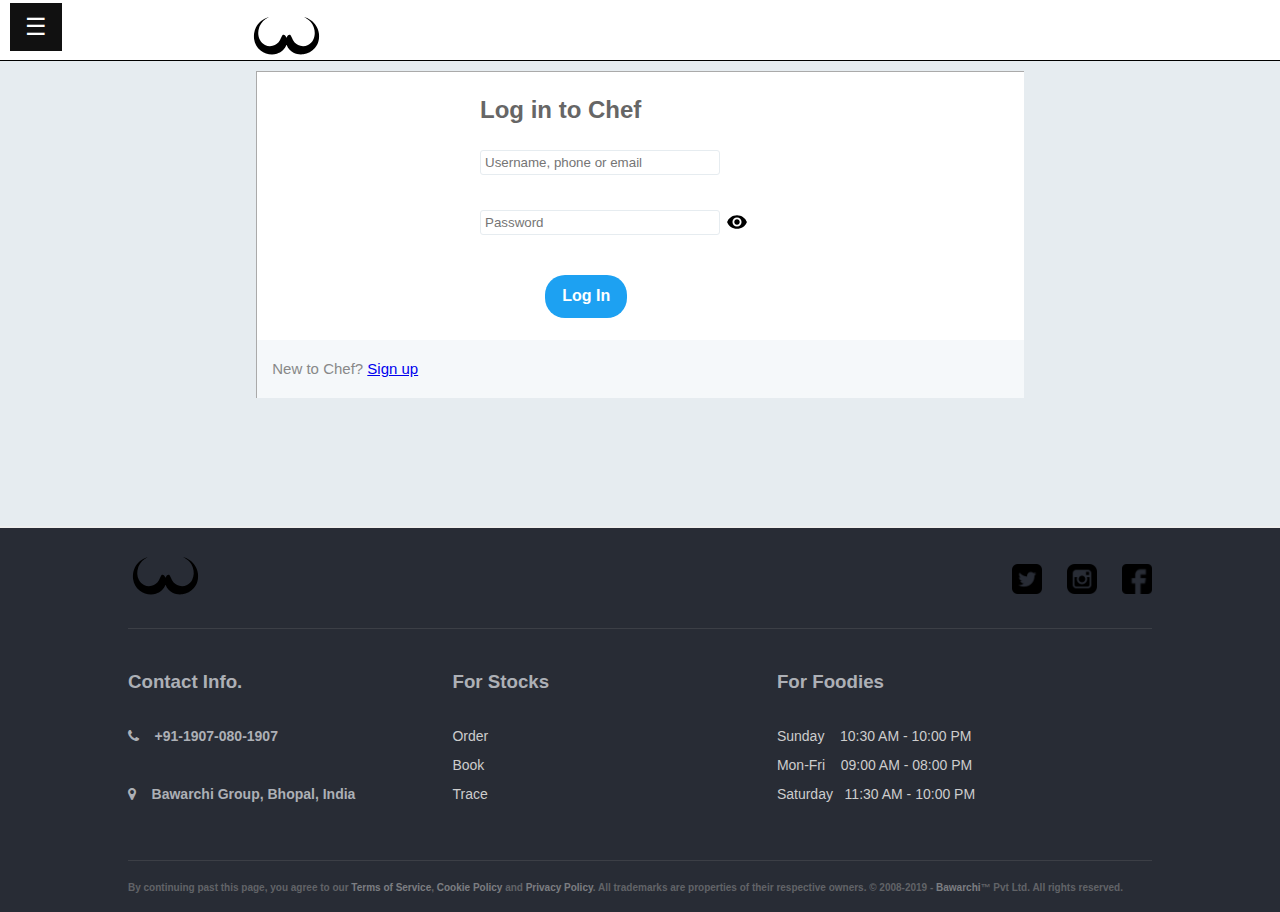
<file: html/login.html>
<!DOCTYPE html>
<html>
<head>
	<title>Login</title>
    
    <meta charset="UTF-8">
    <meta name="viewport" content="width=device-width, initial-scale=1.0">
    <meta http-equiv="X-UA-Compatible" content="ie=edge">
    
    <link rel="icon" href="..\img\moochlogo.png">  
    <link rel="stylesheet" type="text/css" href="../css/animate.css">  
    <link rel="stylesheet" type="text/css" href="https://stackpath.bootstrapcdn.com/font-awesome/4.7.0/css/font-awesome.min.css" >
    <link rel="stylesheet" type="text/css" href="../css/chef.css">
    <link rel="stylesheet" type="text/css" href="../css/style.css">

  
  
  <script type="text/javascript" src="..\js\jquery-3.4.1.js"></script>
  <script type="text/javascript" src="..\js\chef-user.js"></script>
  <script type="text/javascript" src="..\js\chef.js"></script>


</head>
<style>




</style>	
<body >

<div id="mySidebar" class="sidebar">
  <a href="javascript:void(0)" class="closebtn" onclick="closeNav()">×</a>
  <a href="../html/Home.html">Home</a>
 
  <a href="#footer" onclick="closeNav()">Contact</a>
</div>

<header id="main">

  <button class="openbtn" onclick="openNav()">☰</button>  
  <a href="../html/home.html">  <img class="animated bounceInLeft  "  id="logo" src="../img/svg/logotxt-bw.svg" ></a>

</header>


<div  id="frame">
	<form id="from">
<div id="LoginContainer">

			<h2>Log in to Chef</h2>

 			<input type="text" id="usr" placeholder="Username, phone or email " >
		 	<input type="password" id="pwd" placeholder="Password"><img id="eye" src="..\img\svg\eye.svg"><br>
		 	<a   class="btn" id="btnLogin">Log In</a><span id="txt"></span> 		
</div>



	
<div id="SignUpContainer" >
<form>
			<h2  >SignUp to Chef</h2>
			<div id="inName">
	<input  id="inFn" 		type="text" placeholder="First Name">
	<input  id="inLn"  		type="text" placeholder="Last Name">
	</div>
	
	<input class="input" id="email" 	type="email" placeholder="xyz@mail.com">
   
   	<input  id="inGM" 	 	type="radio" name="gender"  value="Male" ><label   id="lblM" for="inGM">Male</label>
   	<input  id="inGF" 	 	type="radio" name="gender"  value="Female" ><label id="lblF" for="inGF">Female</label> 

   	<input class="input" id="dateofbirth" 				type="date" name="DOB" max="2002-01-01">
	<div><input class="input"  				type="password" minlength="8" id="pwd1" placeholder="Password"><img id="pwd1img" > </div>
	<div><input class="input"  				type="password" minlength="8" id="pwd2" placeholder="Confirm Password"><img id="pwd2img" ></div>
	<div id="captchaTag" >			
		<span id="captcha"></span>
		<input type="text" id="chkcaptcha"  placeholder="Insert captcha" >
		<img id="captchaimg" >
	</div>	
	<a class="btn" id="btnSignUp">Sign Up</a>
	
			
</form>
</div>

		
		
<div id="alert" >
	<a class="close" id="btnX"  href="#">&times;</a>
	<div id="LoginA"><span>New to Chef? </span><a  id="PopSignUp" href="#">Sign up</a></div>
</div>

</form>
</div> 		
 


	<div id="popup1"  class="overlay">
		

		<div id="popup">
    		<h3 id="SuccessH3">Signup Successful</h3><img id="SuccessMsg" src="..\img\svg\right.gif">
  		</div>
  		
	</div>




<footer id="footer" >

           <div>
                <h3 class="footer-top logo-footer" tabindex="0">
                    <a  href="#" > <img  id="logo-f" src="../img/svg/logotxt-bw.svg" /></a>

                             <div class="social-container">
                <a target="_blank" href="#"><img src="..\img\logo-twitter.png"></a>
                <a target="_blank" href="#"><img src="..\img\logo-instagram.png"></a>
                <a target="_blank" href="#"><img src="..\img\logo-facebook.png"></a>
            </div>
                </h3>

            </div>
                  
            
 <div class="footer_divider"></div>
          
           
            <div class="col-1">
              <h3>Contact Info.</h3>
              
            
                <ul class="footer-links--big">    
                    <li>
                        <i class="fa fa-phone"></i> &nbsp;&nbsp; <h4>+91-1907-080-1907</h4>
                    </li>
                        <li><br></li>
                    <li>
                        <i class="fa fa-map-marker"></i> &nbsp;&nbsp; <h4>Bawarchi Group, Bhopal, India</h4>
                    </li>        
                </ul>
            </div>


              <div class="col-2">
                <h3>For Stocks</h3>
               
                        <ul class="footer-links--big">
                           
                            <li>
                                <a >
                                    Order
                                </a>
                            </li>
                            <li>
                                <a >
                                    Book
                                </a>
                            </li>
                            <li>
                                <a >
                                    Trace
                                </a>
                            </li>
                           
                        </ul>
                    </div>
            <div class="col-3">
                <h3>For Foodies</h3>
                <ul class="footer-links--big">
                    <li>
                        <a >
                        Sunday &nbsp;&nbsp; 10:30 AM - 10:00 PM
                        </a>
                    </li>
                    <li>
                        <a>
                        Mon-Fri &nbsp;&nbsp; 09:00 AM - 08:00 PM
                        </a>
                    </li>
                   
                    <li>
                        <a >
                        Saturday &nbsp; 11:30 AM - 10:00 PM
                        </a>
                    </li>
                    
                </ul>
            </div>
          
              

        <div class="footer_divider"></div>
        
        
      
        <div class="footer-bottom ">
            
                                By continuing past this page, you agree to our <a href='#' rel='nofollow'>Terms of Service</a>, <a href='#' rel='nofollow'>Cookie Policy</a> and <a href='#' rel='nofollow'>Privacy Policy</a>. All trademarks are properties of their respective owners. &copy; 2008-2019 - <a href='#'>Bawarchi</a>&trade; Pvt Ltd. All rights reserved.
                        
        </div>
        
</footer>


</body>




</html>
</file>
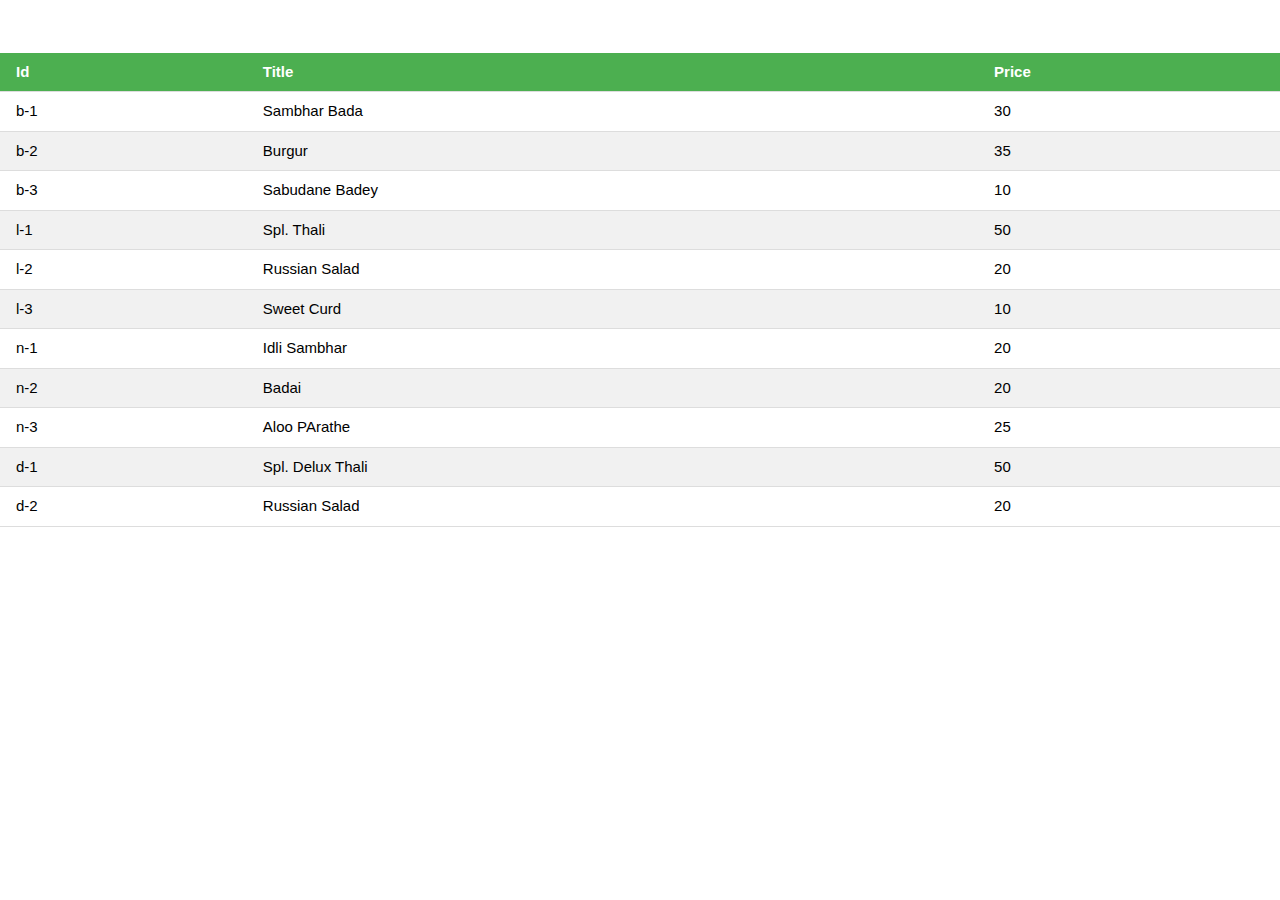
<file: html/extra/json-1.html>
<!DOCTYPE html>
<html>
<head>
	<meta charset="utf-8">
	<title> Json PRactice</title>
<link rel="stylesheet" type="text/css" href="../../css/w3.css">
</head>
<body>
<div >
	<p><br></p>
	<table class="w3-table w3-bordered  w3-striped">
		<thead>
			<tr class="w3-green">
				<th>Id</th>
				<th>Title</th>
				<th>Price</th>
			</tr>
		</thead>
		<tbody id="mydata">
			<tr>
	
				<td>[[id]]</td>
				<td>[[title]]</td>
				<td>[[price]]</td>
			</tr>
		</tbody>
	</table>

</div>


</body>
<script src="../../js/jquery-3.4.1.js"></script>

<script type="text/javascript" src="../../js/jquery.miranda.min.js"></script>
<script>

	var listdata =[
	
  



          { "id":"b-1",
           "title":"Sambhar Bada",
           "price":30
          },
          
    {
           "id":"b-2",
           "title":"Burgur",
           "price":35
      }    ,
        
       {
           "id":"b-3",
           "title":"Sabudane Badey",
           "price":10
          
     },{
          

           "id":"l-1",
           "title":"Spl. Thali",
           "price":50
        }  ,{
          
          
           "id":"l-2",
           "title":"Russian Salad",
           "price":20
         },{
         
           "id":"l-3",
           "title":"Sweet Curd",
           "price":10
       
     },{
         
           "id":"n-1",
           "title":"Idli Sambhar",
           "price":20
        }  ,{
        
           "id":"n-2",
           "title":"Badai",
           "price":20
        },{
         
           "id":"n-3",
           "title":"Aloo PArathe",
           "price":25 
    },
    {
   
      
           "id":"d-1",
           "title":"Spl. Delux Thali",
           "price":50
       }   ,{
      
           "id":"d-2",
           "title":"Russian Salad",
           "price":20
       }
       
    
  

    
	];


	$("#mydata").mirandajs(listdata);
	

	</script>
</html>
</file>
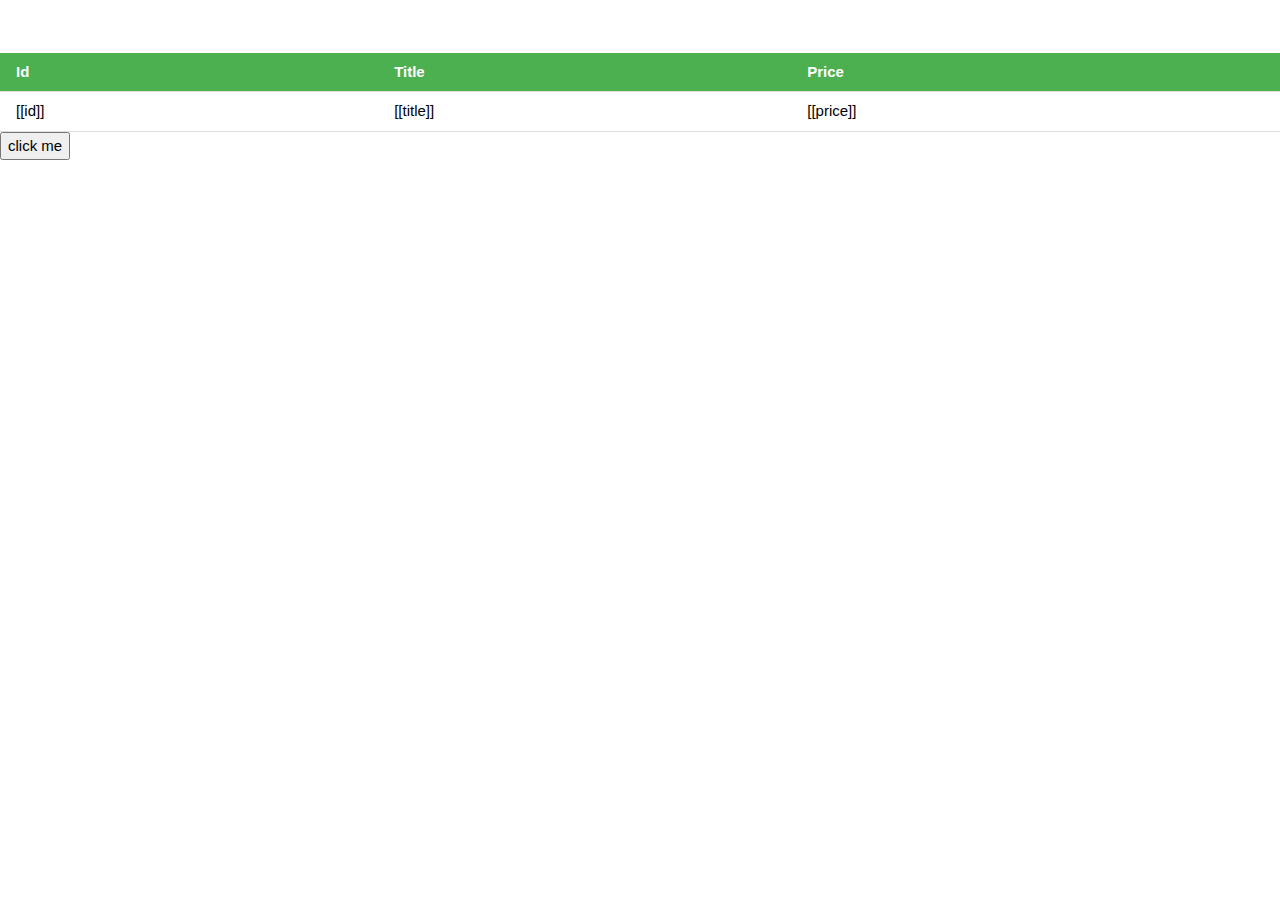
<file: html/extra/json-ajax-jquery.html>
<!DOCTYPE html>
<html>
<head>
	<meta charset="utf-8">

<link rel="stylesheet" type="text/css" href="../../css/w3.css">
<script src="https://ajax.googleapis.com/ajax/libs/jquery/3.3.1/jquery.min.js"></script>
<script type="text/javascript" src="../../js/jquery.miranda.min.js"></script>
</head>
<body>
<div >
	<p><br></p>
	<table class="w3-table w3-bordered  w3-striped">
		<thead>
			<tr class="w3-green">
				<th>Id</th>
				<th>Title</th>
				<th>Price</th>
			</tr>
		</thead>
		<tbody id="mydata">
			<tr>
	
				<td>[[id]]</td>
				<td>[[title]]</td>
				<td>[[price]]</td>
			</tr>
		</tbody>
	</table>

</div>
	
	<div id="div">
		
	</div>


<button id="btn">click me</button>

</body>


<script type="text/javascript">

$(document).ready(function()
{

$('#btn').click(function(){

  var xhttp = new XMLHttpRequest();
  xhttp.onreadystatechange= function(data) 
  {
    if (this.readyState == 4 && this.status == 200) {
    	var result=this.responseText;
    	    console.log(xhttp);
    	    console.log(this.responseText ,data);
    	    console.log(this.response);     //$("#div").mirandajs(responseText);
  
   
    }
  };


xhttp.open("GET", 'https://raw.githubusercontent.com/Mehul-Rathore19/test/master/food.json', true);
  xhttp.send();




});


});





</script>
</html>
</file>
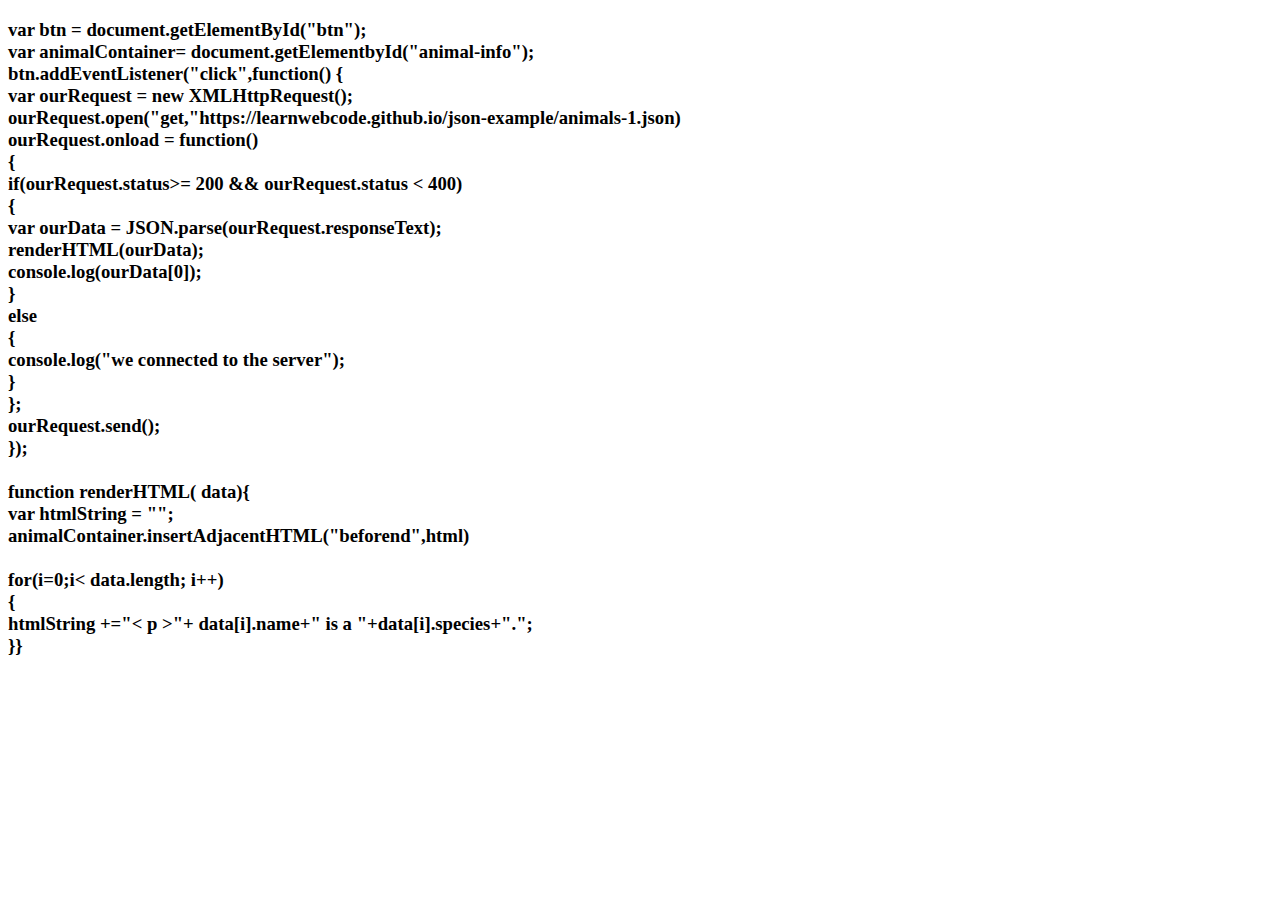
<file: html/extra/json.html>
<!DOCTYPE html>
<html>
<head>
	<title></title>
</head>
<body>
<h3>
var btn = document.getElementById("btn");
<br>var animalContainer= document.getElementbyId("animal-info");
<br>btn.addEventListener("click",function() {
<br>var ourRequest = new XMLHttpRequest();
<br>ourRequest.open("get,"https://learnwebcode.github.io/json-example/animals-1.json)
<br>ourRequest.onload = function()
<br> {
<br> 	if(ourRequest.status>= 200 && ourRequest.status < 400)
<br> 	{
<br>    var ourData = JSON.parse(ourRequest.responseText);
<br>	renderHTML(ourData);
<br>	console.log(ourData[0]);
<br>}
<br>else
<br>{
<br>	console.log("we connected to the server");
<br>}
<br>};
<br>ourRequest.send();
<br>});
<br>
<br>function renderHTML( data){
<br>	var htmlString = "";
<br>animalContainer.insertAdjacentHTML("beforend",html)
<br>
<br>	for(i=0;i< data.length; i++)
<br>	{
<br>	htmlString +="< p >"+ data[i].name+" is a "+data[i].species+".</ p >";
<br>	}}

</h3>
</body>


<script>
const student = {
	name: "john",
	age: 23,
	isActive:true

}

console.log (student,"object");

const ToString = JSON.stringify(student);

console.log (typeof ToString);



//localStorage.setItem("student" , studentObjToString );


const toJSON = JSON.parse(ToString);

console.log (typeof toJSON);

console.log (toJSON.name);


</script>
</html>
</file>
<file: css/chef.css>
/* 
background: url(../img/chefbg.png) no-repeat fixed  center  ;
background-color: rgba(250,250,250,.9);
*/

*{
	 padding: 0px;
  	 margin: 0%;
}


html,body
  {
  		scroll-behavior: smooth;
  		background-color: #e6ecf0;
  		  font-family: "Segoe UI",Arial,sans-serif;
  }


}

a
{			
	text-decoration:none; 			
}


header{
	transition: margin-left .5s;
    background-color:  #fff;
    border-bottom:  1px solid black;
    height: 40px; 
    padding: 10px;
       

	}


	#logo{
		
		margin-left: 19% ;
		 width:  75px;
		padding-top: 4px; 
		padding-bottom: 3px;
		 }
		
		


#logo-f{
width: 75px;
margin: 2% 0 -.5%  10% ;
    }


     .social-container{
display: inline-block;
margin: 2%  0% 0% 62%;
  }

 .social-container img:hover{
 	background-color: white;
 	border-radius: 8px;	
 }

.social-container img{
width: 30px;
height: 30px;
margin: 10px  10px  auto;
}

footer a{
text-decoration: none;
color: #cdcdcd;
}


.footer-bottom {
    margin: 0% 10% 0% 10%;
      
    font-size: 10px;
    color: #9a9a9a;
    opacity: .5;
        box-sizing: inherit;
}
footer{
		color: #ADB0B6;
    margin: 0 0 0 0;
    padding-bottom:  10px;
    background-color: #282C35;
        font-weight: 700; 
   
   
    border-top: 2px solid #eee;
  
}
footer .footer_divider {
    
    border-top: 1px solid #3C3F46;
    margin: 2% 10% 1% 10%; 
}


 footer li {
    font-size: 14px;
    font-weight: normal;
    padding: 0;
    margin: 0;
    list-style-type: none;
}
.col-1  {
   margin-top: 2%;
   margin-bottom:  2%;

    display: inline-block;
    width: 20%;
    margin-left: 10%;
   
    
}
.col-2 {
    
   display: inline-block;
    width: 20%;
    margin-left: 5%;
    color: #ADB0B6;
    
}
.col-3{
   
   display: inline-block;
    width: 20%;
    margin-left: 5%;
       
}

.col-1 h3,.col-2 h3 ,.col-3 h3 {
	
   margin-bottom: 10%;
    
}

.col-1  h4{
	display: inline-block;

}
.fa {
    display: inline-block;
    font: normal normal normal 14px/1 FontAwesome;
    font-size: inherit;
}


footer img{
	background-color: 
}


/*
header all
*/
		body, html{
  height:100%;
  margin:0;
  font-size:16px;
  font-family:"Lato", sans-serif;
  font-weight:400;
  line-height:1.8em;
  color:#666;
}


.sidebar {
  height: 100%;


  position: fixed;	
  width: 0;
  z-index: 1;
  top: 0;
  left: 0;
  background-color: #111;
  overflow-x: hidden;
  transition: 0.5s;
  padding-top: 60px;
}

.sidebar a {
  padding: 8px 8px 8px 32px;
  text-decoration: none;
  font-size: 20px;
  color: #818181;
  display: block;
  transition: 0.3s;
}

.sidebar a:hover {
  color: #f1f1f1;
}

.sidebar .closebtn {
  position: absolute;
  top: 0;
  right: 15px;
  font-size: 36px;
  margin-left: 50px;
}

.openbtn {
  position: fixed;
  font-size: 24px;
  cursor: pointer;
  background-color: #111;
  color: white;
  padding: 10px 15px;
  margin: -7px 0 0 0 ;
  border: none;
}

.openbtn:hover {
  background-color: #444;
}



@media screen and (max-height: 450px) {
  .sidebar {padding-top: 15px;}
  .sidebar a {font-size: 18px;}
}




/* spinning wheal

<center><img id="spin" src="../img/logotxt.png"></center>



			#spin{
		 width: 250px;
  		height: 150px;
  		margin-top: 150px;
  		margin-bottom: 100px;
  		padding: 20px;
  		border-radius: 250px;

  

	}
	#spin:hover{
  		animation: spin 3s linear infinite; 
		box-shadow: 5px 5px 15px 15px  #555555 inset;

	}



	@keyframes spin {
		  0% {transform: rotate(0deg); }
 		 100% {transform: rotate(360deg); }
	}



*/



/* 

home css


*/






			#frame{
 				
				width: 50%;
				margin: 0.75% auto 10% auto; 
				padding: 2% 0px 0px 10%;
				background-color: white;
				box-shadow: 1px 1px   #aaaaaa inset;
	
			}

		
				#pwd{
					display: inline-block !important;
					margin-bottom: 40px !important; 
				}

			#usr,#pwd{
				display: block;
   				width: 230px;
   				padding: 4px;
    			margin: 25px 0 10px 0 ;
   				outline: 0;
    			background-color: #fff;
    			border: 1px solid #e6ecf0;
    			border-radius: 3px;
    			color: grey;

				}
			#usr:focus,#pwd:focus{
				border: 1px solid #1da1f2;
			}


		.btn{
			margin-bottom: 4%;
			display: inline-block;
				background-color:#1da1f2;
				transition: all 500ms;
				color: white;
				padding: 7px 17px 7px 17PX;
				margin-left: 12%; 
				border-radius: 20PX;
				font-weight: 700;
			}
			#btnSignUp{
							margin-left: 15%;
			}

			.btn:hover{
				transition: all 500ms;
				background-color:#3f7fff;
				color: white;
				font-weight: 700;
			}

			#alert{ 
				    font-size: 15px;
				height: 12%;
				bottom: 0%;
				position: relative;
				margin-left: -19.80%;
					padding: 15px;
					color: #888888;
			background-color:#f5f8fa;
			
				}

				#eye,#pwd1img,#pwd2img , #captchaimg{
					transition: all 700ms;
					width: 20px;
					padding: 2px;
					margin-left: 5px;
					margin-bottom: -7px;
					height: 20px;
						border-radius: 20px;
					
				}
					#eye:hover{
						transition: all 1500ms;
						background-color: #1da1f2;
						
					}

			

					#txt 
			{
				
				display: inline-block;
				color:#1da1f2; 
				margin-left: 15px;
				font-weight: 700;
			
				 text-shadow:  0px 0px  #ffffff;
				font-size: 14px;
			}  




/* 
sign up css


*/



@import url('../font/Tangerine-Bold.ttf');


 .close {

 	margin-left: 45%;
  	transition: all 1000ms;

  	font-size: 30px;
  	font-weight: bold;
  	text-decoration: none;
  	color:#1da1f2 ;
  	padding: 0px 10px 3px 10px;
  	border-radius: 50px;
  	border: #1da1f2  solid 1px;
}


 .close:hover {
  color: #df0f0f;
  border:  #df0f0f solid 1px;
}


.input{

		display: block;
   				width: 300px;
   				padding: 5px;
    			margin: 0px 0 10px 0px;
   				outline: 0;
    			background-color: #fff;
    			border: 1px solid #e6ecf0;
    			border-radius: 3px;
    			color: grey;

} 

#pwd1 ,#pwd2{
	display: inline-block !important; 
}

#pwd1img,#pwd2img ,#captchaimg{
					display: none;
					transition: all 700ms;
					width: 20px;
					padding: 2px;
					margin-left: 5px;
					margin-bottom: -7px;
					height: 20px;
						border-radius: 20px;
					
				}

#inFn , #inLn, #chkcaptcha {
				width: 140px;
   				padding: 5px;
   				outline: 0;
    			background-color: #fff;
    			border: 1px solid #e6ecf0;
    			border-radius: 3px;
    			color: grey;
}




#inName{
margin: 5% 0 10px 0px;
}


#inLn 
{
	margin-left: 5px;
}


input[type=radio]
{
	
 cursor: pointer;
 -webkit-transition: all 0.25s linear;

}

	

#inGF:checked+#lblF, #inGM:checked+#lblM{
  color: #1da1f2;
}




#lblF,#lblM{
	cursor: pointer;
	border-radius: 20px;
	font-weight: 700;
	color: #555555;
	padding: 10px 5px 10px 5px;
} 

#inGF{
	
	margin-left: 12%;
	margin-top: 20px;
}
#inGM{
	
	margin-left: 7%;
	margin-bottom:  20px;
}





.input:focus , #inFn:focus , #inLn:focus , #chkcaptcha:focus{
	border: 1px solid #1da1f2;
}



#btnX ,#dateofbirth::-webkit-inner-spin-button {
  display: none;

	overflow: auto;
}


#captcha{
	display: inline-block;
	background-color: #e6ecf0;
	font-family: 'Tangerine', cursive;
	
	padding: 15px;
	margin-top: 20px;
	letter-spacing: 10px;
}

#captchaTag{
	
	margin: 10px 0px 20px 30px;
}



	
#SignUpContainer {
	display: none;
	overflow: auto;
	padding-left: 15%;	
}
#LoginContainer{
	overflow: auto;
 	padding-left: 15%;
}


.overlay {
	visibility: hidden;
  position: fixed;
  top: 0;
  bottom: 0;
  left: 0;
  right: 0;
  background: rgba(0, 0, 0, 0.7);
  transition: opacity 500ms;
  visibility: hidden;
  opacity: 0;
}



#popup {

top: 25%;
	
  margin:  auto;
  padding: 3%;
  background: #fff;
  border-radius: 15px;
  width: 18%;
  position: relative;
  transition: all 5s ease-in-out;
}

 #SuccessH3 {
 
	display: inline-block;
  color: #555555;
  font-family: Tahoma, Arial, sans-serif;
}


#SuccessMsg{

	margin-bottom:  -20px;
	margin-left: 20px;
	width: 50px;
	height: 50px;
	}
</file>
<file: css/style.css>
.pimg1, .pimg2, .pimg3{
  position:relative;
  opacity:0.70;
  background-position:center;
  background-size:cover;
  background-repeat:no-repeat;

  /*
    fixed = parallax
    scroll = normal
  */
  background-attachment:fixed;
}

.pimg1{
  background-image:url('../img/food/nasta-roll.jpg');
  min-height:100%;
}

.pimg2{
  background-image:url('../img/food/salad.jpg');
  min-height:400px;
}

.pimg3{
  background-image:url('../img/food/nasta-roll.jpg');
  min-height:400px;
}

.section{
  text-align:center;
  padding:50px 80px;
}

.section-light{
  background-color:#f4f4f4;
  color:#666;
}

.section-dark{
  background-color:#555;
  color:#ddd;
}

.ptext{
  position:absolute;
  top:50%;
  width:100%;
  text-align:center;
  color:#000;
  font-size:27px;
  letter-spacing:8px;
  text-transform:uppercase;
}

.ptext .border{
  background-color:#111;
  color:#fff;
  padding:20px;
}

.ptext .border.trans{
  background-color:transparent;
}

@media(max-width:568px){
  .pimg1, .pimg2, .pimg3{
    background-attachment:scroll;
  }
}
</file>
